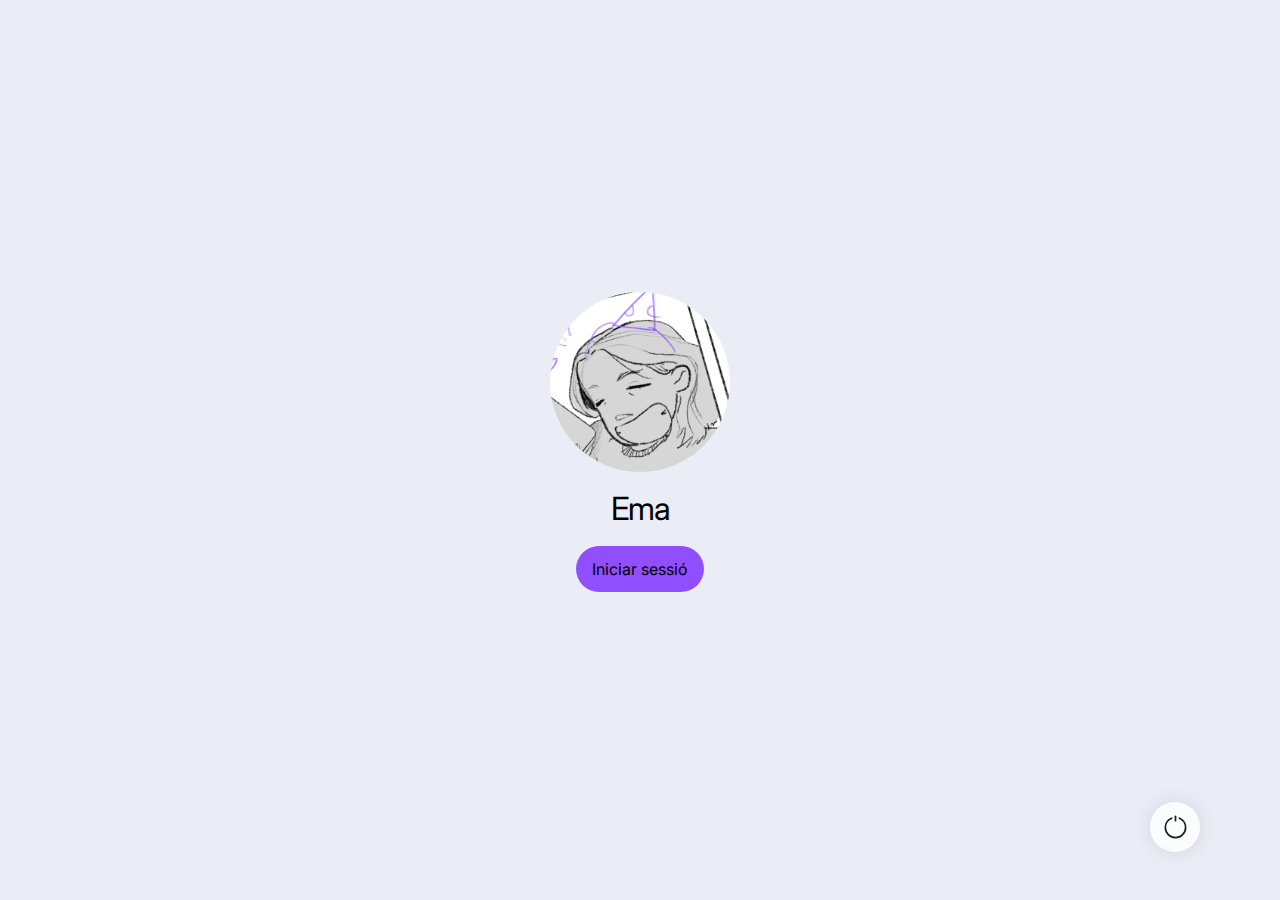
<file: index.html>
<!DOCTYPE html>
<html lang="en">

<head>
    <meta charset="UTF-8">
    <meta http-equiv="X-UA-Compatible" content="IE=edge">
    <meta name="viewport" content="width=device-width, initial-scale=1.0, shrink-to-fit=no">
    <title>Engrunes | Iniciar sessió</title>
    <link rel="icon" type="image/x-icon" href="/images/logo-lila.png">


    <link rel="preconnect" href="https://fonts.googleapis.com">
    <link rel="preconnect" href="https://fonts.gstatic.com" crossorigin>
    <link href="https://fonts.googleapis.com/css2?family=Inter:wght@100..900&display=swap" rel="stylesheet">

    <link rel="stylesheet" href="css.css">
</head>

<body class="" id="cuerpo">


    <main>


        <div class="main-content">



            <div class="iniciar-sessio">
                <img src="images/foto-perfil02.png" style="width:20vh; border-radius: 100%">
                <h3>Ema</h3>
                <a href="escriptori.html" class="button">Iniciar sessió
                </a>


            </div>
            <div class="power-button">


                <div class="button-container">



                    <a class="navbar-link" onclick="toggleOverlay2()" id="toggle-element">
                        <img src="icons/icon-power.svg">
                    </a>
                    <span class="hover-text" style="left:-150%;">Apagar</span>

                </div>
                <div id="overlay-2">
                    <li class="power-nav">

                        <ul> <a href="apagar.html">
                                <img src="icons/icon-power.svg">
                                Apagar
                            </a>
                        </ul>
                    </li>






                </div>
            </div>




        </div>

    </main>

    <script src="js/style.js"></script>
</body>

</html>
</file>
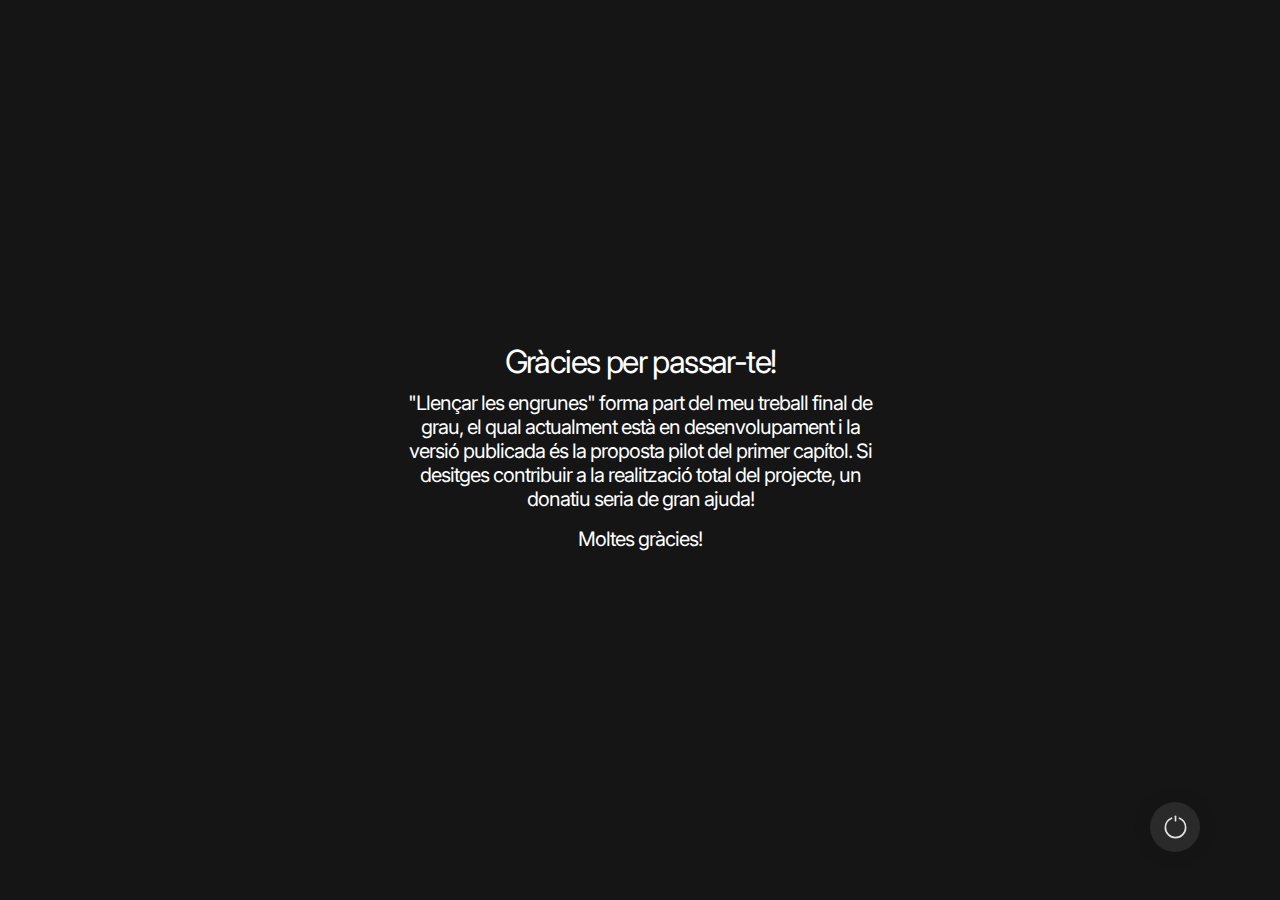
<file: apagar.html>
<!DOCTYPE html>
<html lang="en">

<head>
    <meta charset="UTF-8">
    <meta http-equiv="X-UA-Compatible" content="IE=edge">
    <meta name="viewport" content="width=device-width, initial-scale=1.0, shrink-to-fit=no">
    <title>Apagar | Engrunes</title>
    <link rel="icon" type="image/x-icon" href="/images/logo-lila.png">


    <link rel="preconnect" href="https://fonts.googleapis.com">
    <link rel="preconnect" href="https://fonts.gstatic.com" crossorigin>
    <link href="https://fonts.googleapis.com/css2?family=Inter:wght@100..900&display=swap" rel="stylesheet">
    <link rel="stylesheet" href="css.css">
</head>

<body class="dark-mode" id="cuerpo">
    <main>

        <div class="main-content">


            <div class="agraiment">
                <h3>Gràcies per passar-te!</h3>

                <p>"Llençar les engrunes" forma part del meu treball final de grau, el qual actualment està en desenvolupament i la versió publicada és la proposta pilot del primer capítol. Si desitges contribuir a la realització total del projecte, un donatiu seria de gran ajuda!</p>
                <p>Moltes gràcies!</p>

               


                <script src='https://storage.ko-fi.com/cdn/scripts/overlay-widget.js'></script>
                <script>
                    kofiWidgetOverlay.draw('emapey', {
                        'type': 'floating-chat',
                        'floating-chat.donateButton.text': 'Contribuir',
                        'floating-chat.donateButton.background-color': '#914EFF',
                        'floating-chat.donateButton.text-color': '#fff',




                    });

                </script>
                <style>
                    .floatingchat-container-wrap {
                        left: 50%;
                        right: 50%;
                        width: 50%;
                        transform: translate(-50%, -50%);
                    }

                    .floatingchat-container-wrap-mobi {
                        left: 50%;
                        right: 50%;
                        width: 50%;
                        transform: translate(-50%, -50%);
                    }

                    .floating-chat-kofi-popup-iframe {
                        left: 50%;
                        right: 50%;
                        transform: translate(-50%);
                    }

                    .floating-chat-kofi-popup-iframe-mobi {
                        left: 50%;
                        right: 50%;
                        transform: translate(-50%);
                    }

                    .floating-chat-kofi-popup-iframe-closer-mobi {
                        left: 50%;
                        right: 50%;
                        transform: translate(-50%);
                    }

                </style>

            </div>
            <div class="power-button">
                <div id="overlay-2">
                    <li class="power-nav">
                        <ul> <a href="index.html">
                                <img src="icons/icon-logout.svg">
                                Iniciar sessió
                            </a>
                        </ul>

                    </li>





                </div>


                <div class="button-container">



                    <a class="navbar-link" onclick="toggleOverlay2()" id="toggle-element">
                        <img src="icons/icon-power.svg">
                    </a>
                    <span class="hover-text" style="left:-150%;">Iniciar</span>

                </div>


            </div>



        </div>

    </main>

    <script src="js/style.js"></script>
</body>

</html>
</file>
<file: css.css>
@font-face {
    font-family: 'Engrunes';
    src: url('fonts/Engrunes-Rgular.ttf') format('ttf');

}

:root {
    --fondo: #eaedf5;
    --color-encima: #ffffffcc;
    --color-borde: #00000010;
    --filter-encima: overlay;
    --color-text: #000000;
    --filter-icons: none;
    --lila: #914EFF;
    --lila-light: #914EFF80;
    --vermell: #F51A1B;
    --header-color: #ffffff;
    --filter-negative: none;
    --lila: #914EFF;
    --transparent-light: #b9b9b950;
    --ombra01: 0px 0px 20px rgba(0, 0, 0, 0.1);
    --fons-portada: url(images/portada_light04.PNG) #ffffffa6;
    --foto-portada: url(images/portada_light.PNG);
    --grey: #e3e3e3;
    --filter-portada: lighten;
    
    

}

.dark-mode {
    --fondo: #151515;
    --header-color: #ffffff20;
    --color-encima: #2f2f2fcc;
    --filter-encima: ;
    --color-borde: #ffffff10;
    --color-text: #ffffff;
    --filter-icons: invert(100%);
    --filter-negative: none;
    --fons-portada: url(images/portada_dark05.PNG) #000000a6;
    --foto-portada: url(images/dark.PNG);
    --grey: #525252;
    --filter-portada:darken;
}


body,
html {
    background-color: var(--fondo);
    font-family: 'Inter', 'Arial', sans serif;
    margin: 0;
    padding: 0;
    height: 100%;
    width: 100%;
    transition: background-color 0.3s;
    position: fixed;
}


.textura-fons {
    background: url(images/texture.jpg);
    position: absolute;
    mix-blend-mode: difference;
    width: 100%;
    height: 100%;
    pointer-events: none;
    top: 0;
    opacity: 20%;
}


h1 {
    font-size: 5rem;
    line-height: 0.8em;
    letter-spacing: -0.05em;
    font-weight: 400;
    color: var(--color-text);
    margin: 0;
}

h2 {
    font-size: 50px;
    line-height: 0.8em;
    font-weight: 400;
    letter-spacing: -0.05em;
    margin: 0;
    color: var(--color-text);
}

h3 {
    font-size: 32px;
    line-height: 0.8em;
    font-weight: 400;
    letter-spacing: -0.05em;
    margin: 0;
    color: var(--color-text);
}

p {
    font-size: 20px;
    line-height: 1.2em;
    letter-spacing: -0.05em;
    margin: 0;
    color: var(--color-text);
}

a {
    text-decoration: none;
    color: var(--color-text);
}

main {
    height: 100%;
    width: 100%;
}

.main-content {
    height: 100%;
    display: flex;

    justify-content: center;
    align-items: center;
}

.button {
    border: 0;
    background: #914EFF;
    border-radius: 5rem;
    padding: 0.8rem 1rem;
    margin-bottom: 1rem;
    color: black;
    cursor: pointer;
    display: flex;
    align-items: center;
    gap: 0.5rem;
    text-decoration: none;
    text-align: center;
    justify-content: center;
    width: fit-content;
    align-self: center;



}

.button img {
    text-align: center;
}

.button:hover {

    font-weight: 500;
    text-decoration: none;
    color: black;
}


.iniciar-sessio {
    display: flex;
    flex-direction: column;
    align-items: center;
    vertical-align: center;
    position: fixed;



}

.iniciar-sessio h3 {
    padding: 1.5rem;
}

.power-button {
    display: flex;

    right: 5rem;
    bottom: 3rem;
    position: fixed;
}

#draggable {
    pointer-events: none;
    width: 40%;
    height: 70%;
    left: 5rem;
}

#overlay {
    display: flex;
    box-shadow: var(--ombra01);
    z-index: 100;
    left: -100%;
    transition: left 0.5s ease, opacity 0.5s ease;
    opacity: 0;
    pointer-events: none;


}

#overlay.show {
    left: 0;

    opacity: 1;
    pointer-events: all;
}

#overlay-2 {
    display: flex;
    z-index: 100;
    position: absolute;
    opacity: 0;
    transition: opacity 0.5s ease;
    pointer-events: none;
}

#overlay-2.show {
    opacity: 1;
    pointer-events: all;
}

#overlay-3 {

    opacity: 0;
    transition: opacity 0.5s ease;
    pointer-events: none;
}

#overlay-3.show {
    opacity: 1;
    pointer-events: all;
}

#overlay-4 {
    opacity: 0;
    transition: opacity 0.5s ease;
    pointer-events: none;
}

#overlay-4.show {
    opacity: 1;
    pointer-events: all;
}


#overlay-habilitats {

    opacity: 0;
    transition: opacity 0.5s ease;
    pointer-events: none;
}

#overlay-habilitats.show {
    opacity: 1;
    pointer-events: all;
}

#overlay-5 {

    opacity: 0;
    transition: opacity 0.5s ease;
    pointer-events: none;
}

#overlay-5.show {
    opacity: 1;
    pointer-events: all;
}

.power-nav {
    position: fixed;
    display: flex;
    flex-direction: column;
    background-color: var(--color-encima);

    width: 10rem;
    padding: 1rem;
    border-radius: 14px;
    right: 5rem;
    bottom: 7rem;
    gap: 1rem;
    backdrop-filter: blur(30px);
    box-shadow: 0px 10px 20px rgba(0, 0, 0, 0.1);

}

.power-nav a {
    display: flex;
    align-items: center;
}

.power-nav.side {

    left: 5rem;
    top: auto;
    right: auto;
    bottom: auto;
    transform: translate(0%, 80%);
}

.power-nav ul {
    padding: 0;
    margin: 0;
    align-items: center;


}

.power-nav ul img {
    margin-right: 1rem;
    align-items: center;
    filter: var(--filter-icons);
}


.header {
    position: fixed;
    display: flex;
    flex-direction: column;
    height: 100%;
    width: auto;
    left: 0;
    top: 0;
    justify-content: center;


}

.header-display {
    display: flex;
    flex-direction: column;
    /**background-color: var(--header-color);**/
    background-blend-mode: overlay;


    width: auto;
    height: auto;
    border-radius: 14px;
    align-items: center;
    justify-content: center;
    gap: 0.5rem;
    padding: 1rem;
}

.navbar-link {
    display: flex;
    text-decoration: none;
    color: white;
    padding: 0.7rem;
    border-radius: 20rem;
    cursor: pointer;
    background-color: var(--color-encima);
    backdrop-filter: blur(30px);
    box-shadow: var(--ombra01)
}


.navbar-link.active {
    background-color: var(--lila);
}

.navbar-link img {
    display: block;
    margin: 0 auto;
    width: 1.7rem;
    filter: var(--filter-icons);
}

.navbar-link.active img {
    filter: invert(100%);
}

.button-container {
    position: relative;
    display: inline-block;
}

.hover-text {
    visibility: hidden;
    background-color: var(--color-encima);
    color: var(--color-text);
    text-align: center;
    border-radius: 6px;
    padding: 0.5rem 0.5rem;
    position: absolute;
    z-index: 1;
    bottom: 20%;
    left: 125%;
    opacity: 0;
    transition: opacity 0.3s;

}

.navbar-link:hover + .hover-text {
    visibility: visible;
    opacity: 1;
}


.header a:hover {
    text-decoration: none;
    color: black;
    font-weight: 500;
}




.container {
    height: 100vh;
    width: 100%;
    display: flex;
    justify-content: center;
    align-items: center;
    background: var(--fons-portada) ;
    background-blend-mode: var(--filter-portada);
    background-position: flex-start;
    background-size: cover;
}

.escritorio {
    display: flex;
    unicode-bidi: isolate;
    align-items: center;
    justify-content: center;

}

.carpeta-escriptori {

    display: flex;
    flex-direction: column;
    padding: 1rem;
    border-radius: 14px;
    justify-content: center;
    align-items: center;
    width: fit-content;
    gap: 1rem;
    position: fixed;
    align-self: flex-start;
    top:15vh;
    left: 20%;
}

.carpeta-escriptori:hover {
    background-color: #11111110;
}

.container-escritorio {
    display: flex;
    flex-direction: column;
    position: absolute;

    align-items: flex-end;
    left: 5.3rem;
    right: 1rem;
   top:1rem;
    bottom: 1rem;
    justify-content: flex-end;
   


}

.calendari-escriptori {

    width: fit-content;
    height: fit-content;
    display: flex;
    flex-direction: row;
    padding: 1rem;
    background-color: var(--color-encima);
    backdrop-filter: blur(30px);
    border-radius: 1rem;
    gap: 1rem;
    bottom: 0;
    right: 0;
    margin: 2rem;
    box-shadow: var(--ombra01);
    overflow: hidden;

}

.calendari-escriptori .dies-columna {
    display: flex;
    flex-direction: column;
    align-content: center;
    justify-content: center;
    text-align: center;
    gap: 0;

}

.calendari-escriptori .dies {
    display: flex;
    align-items: center;
    justify-content: space-around;
    gap: 0m;
}

.calendari-escriptori .dies p {
    padding: 0.5rem;
    border-radius: 14rem;

}

.calendari-to-do li {
    border-left: 0.3rem solid var(--lila);
    padding-left: 0.7rem;

    color: var(--color-text);
    font-size: 20px;

}

.calendari-escriptori li p {

    opacity: 50%;

}

.calendari-to-do ul {
    display: flex;
    flex-direction: column;
    gap: 0.7rem;
}

.spotify-link {
    width: fit-content;
    height: fit-content;

    padding: 1rem;
}

.escritorio .logo-fons {
    position: absolute;
    width: 50vh;
    margin: 0;
    
   

}
.escritorio .logo-fons img{
     color:black;
}

.hora-escriptori {
    width: fit-content;
    right: 2rem;
    top: 10%;
    display: flex;
    flex-direction: column;
    align-items: flex-end;
    gap: 1rem;
    padding: 1rem;

    border-radius: 14px;
    margin: 1rem;
}

#draggable {
    position: absolute;


}

.capitol {

    display: flex;
    flex-direction: column;
    background-color: var(--color-encima);


    border-radius: 30px;
    height: 100%;
    width: 100%;
    overflow: hidden;
    box-shadow: var(--ombra01);
    backdrop-filter: blur(30px);

}



/**.capitol p {
    color: black;
    font-family: 'Engrunes';
    font-size: 40px;
    line-height: 0.9;
    letter-spacing: 0;
    
}
**/
.arxius {
    position: relative;
    display: flex;
    flex-direction: column;
    background-color: var(--color-encima);
    background-blend-mode: invert;
    backdrop-filter: blur(30px);
    left: 100px;
    border-radius: 30px;
    height: 100%;
    width: 100%;

    border: 1px;
    border-color: var(--color-borde);
    border-style: solid;




}

.etiqueta {
    background-color: var(--transparent-light);
    backdrop-filter: blur(30px);
    stroke: 1px;
    padding: 0.5rem 1rem;
    border-radius: 14rem;
    font-size: 14px;
    width: fit-content;

}

.header-arxius {
    display: flex;
    justify-content: space-between;
    padding: 1rem 1.5rem;
    align-items: center;




}



.container-arxius {
    display: flex;
    flex-direction: column;
    border-radius: 0 0 14px 14px;
    align-items: center;

    gap: 1rem;
    padding: 1rem;
    padding-top: 0;
    height: 100%;
    overflow-y: scroll;
    overflow-x: hidden;


}

.container-arxius::-webkit-scrollbar {
    width: 0.7em;
    background-color: transparent;




}

.container-arxius::-webkit-scrollbar-track {
    background-color: transparent;
}

.container-arxius::-webkit-scrollbar-thumb {
    background-color: grey;
    border-radius: 30px;



}

.carpeta {
    display: flex;
    flex-direction: row;
    border-radius: 14px;

    width: 100%;
    background-blend-mode: multiply;
    background-color: var(--grey);
    overflow: hidden;
    justify-content: space-between;
    align-items: center;
    background-size: contain;
    background-position: right;
    background-repeat: no-repeat;
    padding-right: 1rem;
    padding-left: 1rem;
    scale: 1;
    transition: scale 0.2s ease-in-out;



}

.carpeta.active {
    background-color: #914eff;

    opacity: 100%;
}

.imatge-carpeta {

    height: 100%;
    background-color: white;
    border-radius: 14rem;
}

.objecte-capitol {

    position: relative;
    height: 10rem;


    mix-blend-mode: multiply;



}

.carpeta-text {


    color: white;
    padding-top: 1rem;
    padding-bottom: 1rem;
    display: flex;
    flex-direction: column;
    gap: 0.5rem;

}


.carpeta.active:hover {
    opacity: 90%;
    scale: 1.05;
    transition: scale 0.2s ease-in-out;
}

.resta-capitols {
    display: flex;
    flex-direction: column;
    width: 100%;
    align-items: center;
    height: 100%;
    gap: 1rem;
}

.resta-capitols-row {
    display: flex;
    height: 100%;
    width: 100%;
    gap: 1rem;

}


.capitol-principal {
    width: 100%;
    height: 50%;
    display: flex;
}



.container-capitol {
    display: flex;
    flex-direction: column;
    overflow-y: scroll;
    overflow-x: hidden;
    background-color: white;
    color: black;
    height: -webkit-fill-available;
    width: 100%;

    filter: var(--filter-negative);


    //***padding-right:0.5rem;***//
}



.container-capitol::-webkit-scrollbar {
    width: 0.7em;
    background-color: transparent;

}

.container-capitol::-webkit-scrollbar-track {
    background-color: transparent;
}

.container-capitol::-webkit-scrollbar-thumb {
    background-color: grey;
    border-radius: 30px;

}

/**projecte**/
.container-projecte {
    display: flex;
    flex-direction: row;
    gap: 2rem;
    overflow-y: scroll;
    height: 100%;
}

.container-projecte::-webkit-scrollbar {
    width: 0.7em;
    background-color: transparent;

}

.icon-projecte {
    width: 20rem;
    height: fit-content;
    align-self: flex-start;
    margin-top: 5%;
    margin-left: 5%;
}

.intro-projecte {
    padding: 1rem;
    gap: 1rem;

}

.container-projecte::-webkit-scrollbar-track {
    background-color: transparent;
}

.container-projecte::-webkit-scrollbar-thumb {
    background-color: grey;
    border-radius: 30px;

}

.imatge-projecte {
    width: -webkit-fill-available;
    max-height: 100%;
    max-width: 40%;

    display: flex;
    flex-direction: column;
    align-items: center;

    padding: 1rem;
    gap: 1rem;
}

.portada-projecte {
    width: -webkit-fill-available;

}


.seccio {
    display: flex;
    flex-direction: column;
    padding-left: 5%;
    padding-right: 5%;
    gap: 1rem;

}

.text-hidden {
    max-height: 0;
    overflow: hidden;
    transition: max-height 0.5s ease-out;

    display: flex;
    flex-direction: column;

}

.text-hidden p {
    margin-bottom: 1rem;
}

.text-hidden.show {
    max-height: 1000px;
    /* Suficientmente grande para contener el contenido */
}


/**capitol1**/
.vineta {
    position: relative;
    display: flex;
    flex-direction: column;

    background-size: cover;
    background-repeat: no-repeat;

    width: 100%;
    height: fit-content;

}

.vineta p {
    color: black;


}

.vineta h3 {
    color: black;
}

.vineta h2 {
    color: black;
}

.vineta.last h3 {
    padding-left: 1rem;
    padding-right: 1rem;
    color: white;
    margin-bottom: 0.5rem;
}

.vineta.last p {
    color: white;
    max-width: 50rem;
    padding-left: 1rem;
    padding-right: 1rem;
    margin-bottom: 1rem;

}

.vineta.last {
    padding-top: 10rem;
    padding-bottom: 10rem;

    text-align: center;
    display: flex;
    flex-direction: column;
    align-items: center;

    align-self: center;
    background: black;

}



.bafarades {
    position: absolute;
    width: 100%;
    display: flex;
    flex-direction: column;
    height: -webkit-fill-available;

}

.bafarada {


    padding: 1rem;

    border: 1px solid #111;

    border-color: black;

    border-radius: 14px;
    background-color: white;
    z-index: 10;

}

.baf-img {
    width: 30%;
    margin-top: 10%;
}


.baf-img.left {

    margin-left: 3%;
    align-self: flex-start;
}

.baf-img.right {

    margin-right: 3%;
    align-self: flex-end;
}

.baf-img.center {
    align-self: center;
}

.scan {
    display: flex;
    width: 100%;
    height: 100%;

}

.scan-object {
    position: absolute;
    height: 150vh;




}

.scan-info {
    position: absolute;
    display: flex;
    flex-direction: column;
    height: 100%;



}

.scan-info.up {
    position: absolute;
    display: flex;
    flex-direction: column-reverse;
    bottom: 100%;

}

.scan-button {

    border: 0.2rem solid var(--lila);
    width: 8vw;
    height: 8vw;
    display: flex;
    justify-content: center;
    align-items: center;
    color: var(--lila);
    font-size: 2rem;
    cursor: pointer;
}

.scan-button:hover {
    background: var(--lila-light);

}

.scan-text {

    display: flex;
    flex-direction: column;
    background-color: var(--lila-light);
    backdrop-filter: blur(30px);
    padding: 2rem;
    gap: 1rem;
    bottom: 50rem;
    border-radius: 14px;
}

.scan-line {
    height: 10%;
    width: auto;
    border-left: 0.2rem solid var(--lila);
}

.image-guardiola,
.guardiola {
    display: block;
    width: 100%;
}

.guardiola {
    display: none;
}

.vineta.concert {
    position: relative;

}

.imatge-concert {
    position: absolute;
    top: 0;
    left: 0;
    width: 100%;
    height: 100%;

}



#concert2 {

    opacity: 0;
}

.habilitats-button {
    background: var(--lila);
    padding: 1rem;
    width: fit-content;
    height: fit-content;
    border-radius: 14rem;
    cursor: pointer;
    right: 0;
    margin-top: 30%;
    display: flex;
    gap: 0.5rem;
    align-items: center;
    justify-content: center;


}

.habilitats {

    display: flex;
    flex-direction: column;
    gap: 1rem;
    padding: 1rem;
    background: var(--lila-light);
    border-radius: 1rem;
    align-self: flex-end;
    top: 0;
    backdrop-filter: blur(30px);



}

.barra-habilitat {
    height: 1rem;
    background: white;
    border-radius: 15rem;
}

.barra-habilitat.omplert {
    background: var(--lila);
    height: 100%;
    width: 50%;
}


input[type=range] {
    -webkit-appearance: none;
    appearance: none;
    width: 100%;
    height: 10px;
    background-color: #ddd;
    border-radius: 5px;
    outline: none;
    margin: 0;
    align-self: left;



}

input[type=range]::-webkit-slider-thumb {
    -webkit-appearance: none;
    appearance: none;
    width: 20px;
    height: 20px;
    background-color: var(--vermell);
    border-radius: 50%;
    cursor: pointer;
}

input[type=range]::-moz-range-thumb {
    width: 20px;
    height: 20px;
    background-color: var(--lila);
    border-radius: 50%;
    cursor: pointer;
}

@keyframes shake-little {


    10% {
        transform: translate(0.1%, 0.1%) rotate(.2deg);
    }



}

@keyframes shake-normal {


    10% {
        transform: translate(0.5%, 0%) rotate(.2deg);
    }



}

.shake {
    animation-name: shake-little;
    animation-duration: 100ms;
    animation-timing-function: ease-in-out;
    animation-iteration-count: infinite;

}

.shake.normal {
    animation-name: shake-normal;

}

.agraiment {
    display: flex;
    flex-direction: column;
    justify-content: center;
    text-align: center;
    max-width: 30rem;
    gap: 1rem;
    padding: 1rem;
}

@media (max-width: 768px) {

    .container {
        align-items: flex-start;
    }

    .header {
        position: fixed;

        flex-direction: row;
        height: 6rem;
        width: 100%;
        justify-content: space-around;
        bottom: 0;
        top: auto;
        height: fit-content;
    }

    .header-display {
        flex-direction: row;
        width: 100%;


        gap: 1rem;
        margin: 0;

    }



    .main-content {
        flex-direction: column;
        width: 100%;
        height: 100%;

    }
    .escritorio .logo-fons {
    position: absolute;
    width: 50%;
    margin: 0;
        bottom:15%;
        right:auto;

}

    .hora-escriptori {
        width: -webkit-fill-available;
        margin-top: 10%;
        align-items: center;
    }

    .calendari-escriptori {


        width: -webkit-fill-available;
        max-width: 40rem;
        align-items: stretch;




    }

    .calendari-escriptori li {
        font-size: 14px;

    }

    .calendari-escriptori p {
        font-size: 14px;



    }

    .calendari-escriptori .dies p {
        font-size: 14px;
        padding: 0.1rem;
    }


    .spotify-link {
        width: -webkit-fill-available;
        height: fit-content;

        padding: 1rem;
    }

    #overlay {
        top: auto;
        bottom: -100%;
        left: 0;
        height: 50%;
        transition: bottom 0.5s ease, opacity 0.5s ease;



    }

    #overlay.show {

        left: 0;

        bottom: 0;

        transition: bottom 0.5s ease, opacity 0.5s ease;


    }

    .arxius {

        width: 100%;

        position: absolute;
        margin: 0;

        align-content: center;
        border-radius: 30px 30px 0 0;


    }

    .arxius h3 {
        font-size: 20px;

    }

    .arxius p {
        font-size: 15px;
    }


    .escritorio {
        height: 100%;
        width: 100%;
        padding: 1rem;
    }

    .calendari-escriptori .dies-columna {

        gap: 0.5rem;

    }

    .calendari-escriptori .dies {
        gap: 0.5rem;
    }


    #draggable {
        position: static;
        height: auto;

    }

    #draggable .header-arxius {

        width: -webkit-fill-available;

    }

    .container-escritorio .header-arxius {
        display: none;
    }

    .container-arxius {


        height: 100%;
        overflow: scroll;

        justify-content: flex-start;

    }

    .container-escritorio {

        left: 0;
        right: 0;
        top: 0;
        bottom: 0;
        display: flex;
        flex-direction: column;
        align-items: flex-start;
        justify-content: flex-start;
        width: 100%;



    }

    .container-projecte {
        display: flex;
        flex-direction: column;
    }

    .icon-projecte {
        align-self: center;
        margin-left: 0;
    }

    .capitol {
        border-radius: 0;
    }

    .scan-text {
        padding: 0.5rem;
    }

    .scan h3 {
        font-size: 16px;
    }

    .scan p {
        font-size: 10px;
    }

    .power-nav {
        left: auto;
        right: 1rem;
        bottom: 4.5rem;
    }



    .carpeta-escriptori {
        position: relative;
        left:2rem;
        bottom:auto;
        top:auto;
       
        padding: 0;

    }



    .container-capitol::-webkit-scrollbar {
        width: 0.5em;
    }

    .container-arxius::-webkit-scrollbar {
        width: 0.5rem;
    }




    .bafarada {
        margin: 1rem;
        top: 0;
        bottom: auto;
        right: auto;

        width: auto;
        margin-top: -10rem;

    }

    .power-button {
        bottom: 1rem;
        right: 2rem;
    }

    .power-nav.side {
        left: auto;
        top: auto;
        right: 1rem;
        bottom: 5rem;
        transform: translate(0%, 0%);
    }

    .navbar-link.escriptori {
        border-radius: 1.5rem;

    }

    .imatge-projecte {
        align-self: center;


    }

    .navbar-link:hover + .hover-text {
        visibility: hidden;
        opacity: 0;
    }

}
</file>
